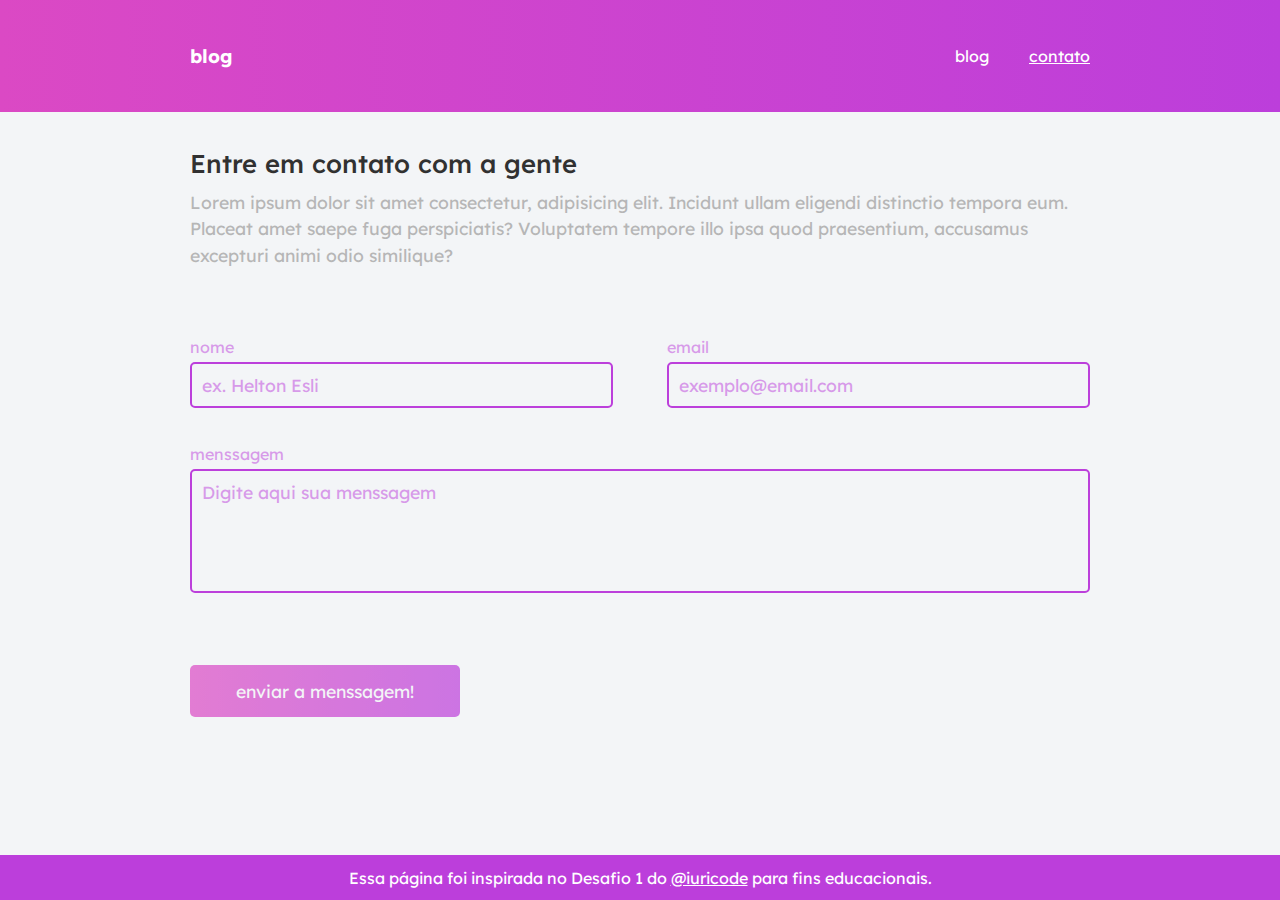
<file: Projeto 1_blog/contato.html>
<!DOCTYPE html>
<html lang="pt-br">

<head>
    <meta charset="UTF-8">
    <meta http-equiv="X-UA-Compatible" content="IE=edge">
    <meta name="viewport" content="width=device-width, initial-scale=1.0">
    <link rel="stylesheet" href="./css/contato.css">
    <link rel="stylesheet" href="./css/style.css">
    <title>contato</title>

</head>

<body>
    <header>
        <nav class="box-grid">
            <h3>blog</h3>
            <ul>
                <li><a href="./index.html">blog</a></li>
                <li class="ultimo-link-nav"><a class="link-ativo" href="#">contato</a></li>
            </ul>
        </nav>
    </header>
    <main class="box-grid">
        <section id="contato-section">
            <div>
                <h2 class="conteudo-titulo">Entre em contato com a gente</h2>
                <p class="conteudo-paragrafo">Lorem ipsum dolor sit amet consectetur, adipisicing elit. Incidunt ullam
                    eligendi distinctio tempora eum. Placeat amet saepe fuga perspiciatis? Voluptatem tempore illo ipsa
                    quod praesentium, accusamus excepturi animi odio similique?</p>
            </div>
            <form id="form-contato">
                <div id="contato-inputs">
                    <div id="inputs-cima">
                        <div class="input-contato">
                            <label  for="nome">nome</label>
                            <input class="estilo-input" id="nome" type="text" placeholder="ex. Helton Esli">
                        </div>
                        <div class="input-contato">
                            <label for="email">email</label>
                            <input class="estilo-input" id="email" type="email" placeholder="exemplo@email.com">
                        </div>
                    </div>
                    <div id="textarea-contato">
                        <label for="menssagem">menssagem</label>
                        <textarea class="estilo-input" id="menssagem" rows="1" maxlength="280"
                            placeholder="Digite aqui sua menssagem"></textarea>
                    </div>
                </div>
                <button id="botao-contato" type="submit">enviar a menssagem!</button>
            </form>
        </section>
    </main>
    <footer>
        <p class="box-grid">Essa página foi inspirada no Desafio 1 do <a class="link-ativo"
                href="https://github.com/iuricode" target="_blank">@iuricode</a> para fins educacionais.</p>
    </footer>
</body>

</html>
</file>
<file: Projeto 1_blog/css/contato.css>
#contato-section{
    height:  calc(100vh - 157px);
    display: flex;
    flex-direction: column;
    justify-content: space-around;
}

#inputs-cima{
    display: flex;
    justify-content: space-between;
}   
.input-contato{
   
    display: flex;
    flex-direction: column;
    width: 47%;
}
.estilo-input{
    padding: 10px;
    border-radius: 5px;
    border-color: #bc3fdb;
    border-style: solid;
    background-color: #f3f5f7;
    border-width: 2px;
    font-size: 1.1em;
    font-family:'lexend Deca', sans-serif;
}
.estilo-input:focus{
    border-color: #86249e;
    outline: none;
}
.estilo-input::placeholder{
    color: #d79ae9;
}
#textarea-contato{
    display: flex;
    flex-direction: column;
    width: 100%;
    margin-top: 4%;
}
 #menssagem{
     /* para desabilitar a expanção do text area usa o rasize: none */
     resize: none;
     height: 100px;
 }
 #form-contato{
     height: 65%;
     display: flex;
     flex-direction: column;
     /* justify-content: space-around; */
 }
label{
    margin-bottom: 5px;
    color: #d79ae9;
}
#botao-contato{
    margin-top: 8%;
    width: 30%;
    font-size: 1.1em;
    font-family:'lexend Deca', sans-serif;
    /* height 10% tambem seviria */
    padding: 15px;
    border:none;
    border-radius: 5px;
    background: linear-gradient(90deg, #DB49C4 0%, #BC3EDB 100%);
    color:#f3f5f7;
    opacity: 0.7;
}
#botao-contato:hover{
    cursor: pointer;
    opacity: 1;
    color: rgb(255, 255, 255);
    background-color: chartreuse;
    background-image: none;
}
</file>
<file: Projeto 1_blog/css/style.css>
/* importado do google fontes  */
@import url('https://fonts.googleapis.com/css2?family=Lexend+Deca:wght@100;200;300;400;500;600;700;800;900&display=swap');
/* reset do css padrão*/
*{
    margin: 0; 
    padding: 0;
 }   
body{
    font-family:'lexend Deca', sans-serif;
    background-color: #f3f5f7;
}    
main{
    /* queremos 100% da tela menos o tamanho do header e do footer */
    min-height: calc(100vh - 157px);
}

.conteudo-titulo{
    margin-bottom: 10px;
    font-size: 1.6em;
    color: #313131;
    font-weight: 500;
}
.conteudo-paragrafo{
    color:#b6b6b6;
    font-size: 1.1em;
    line-height:1.5em;
    font-weight: 400;
}
ul{
   list-style-type:none; 
   display: flex;
   
   justify-content: space-between;
   width: 15%;
}
 /* box-grid é o embrulho de uma parte do site */
.box-grid{
    width: 900px; 
    /* margin 0 => centraliza o conteudo horizontalmente */
    /* margin-top 0  */
    margin: 0 auto;
}
/* estilização do menu */ 
nav{
    /*nav é 100% o tamanho do header*/
   
    display: flex; 
    width: 100%;
    height: 100%;
    /* justify contet= judtificar conteudo */
    justify-content: space-between; 
    align-items: center;
    color:#ffffff
    
}

header{
    background: linear-gradient(90deg, #DB49C4 0%, #BC3EDB 100%);
    width: 100%;
    height: 112px;
} 
a{
    text-decoration:none;
    color: inherit;
}
.link-ativo{
    text-decoration: underline;
}
/* fim da estilização do menu */

/* estilização do comnteudo principal */



/* estilização do rodapé */
footer{
    background-color: #bc3edb;
    height: 45px;
    display: flex;
    justify-content: center;
    align-items: center;
    text-align: center;
    color: #ffffff
 } 
 /* começo da responsividade */
 /* não precisa escrever nada por que o padrão e "all" */
 /* quando a tela tiver no maximo 900px */
 @media screen and (max-width: 900px){
  
    .box-grid{
        width: auto;
        margin: auto 20px;
    }
    ul{
        width: auto;
    }
    li:last-child{
        margin-left: 20px;
    }
    /* .ultimo-link-nav{
        margin-left: 20px;
    } */
    /* body{
        font-size: 10px;
    } */
}
/* quando a tela tiver no maximo 650 pixel */
@media screen and (max-width: 650px){
    footer{
        height: 60px;
    }
}
@media screen and ( max-width:450px){
    body{
        font-size: 12px;
    }
    header{
        height: 60px;
    }
    main{
        min-height: calc(100vh - 120px);
    }
}
@media screen and (max-width:320px) and (max-height: 568px){
    body{
        font-size: 10px;
    }
    /* header{
        height: 60px;
    } */
    /* main{
        min-height: calc(100vh - 120px);
    } */
}
</file>
